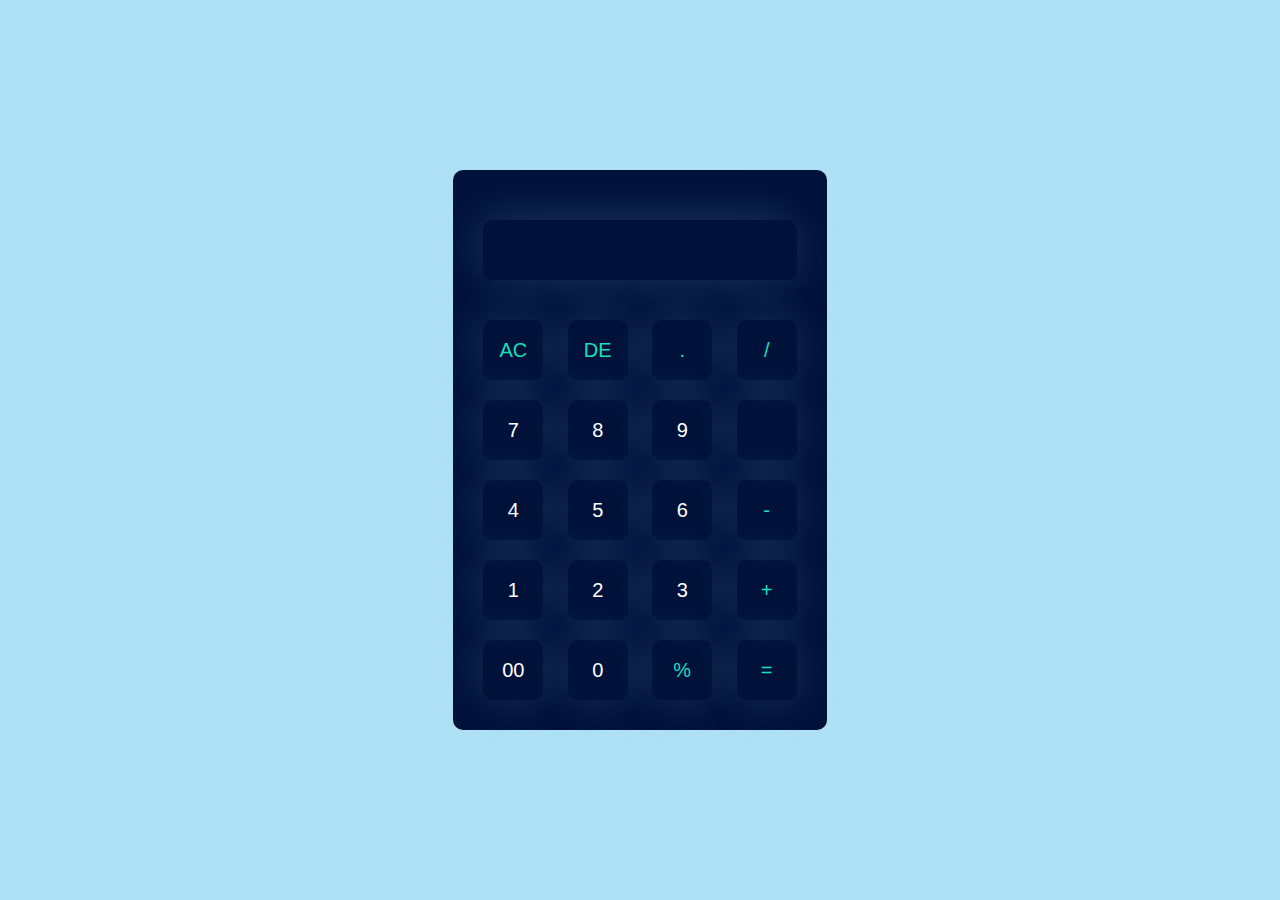
<file: calculator/index.html>
<!DOCTYPE html>
<html lang="en">
<head>
    <meta charset="UTF-8">
    <meta name="viewport" content="width=device-width, initial-scale=1.0">
    <link rel="stylesheet" href="style.css">
    <title>Calculator</title>
</head>
<body>
    <div class="container">
        <div class="calculator">
            <form>
                <div class="display">
                    <input type="text" name="display">
                </div>
                <div>
                    <input type="button" value="AC" onclick="display.value ='' " class="operator">
                    <input type="button" value="DE" onclick="display.value = display.value.toString().slice(0,-1)"class="operator">
                    <input type="button" value="." onclick="display.value ='.' "class="operator">
                    <input type="button" value="/" onclick="display.value +='/' "class="operator">
                </div>
                <div>
                    <input type="button" value="7" onclick="display.value +='7' ">
                    <input type="button" value="8" onclick="display.value +='8' ">
                    <input type="button" value="9" onclick="display.value +='9' ">
                    <input type="button" value="" onclick="display.value +='' "class="operator">
                </div>
                <div>
                    <input type="button" value="4" onclick="display.value +='4' ">
                    <input type="button" value="5" onclick="display.value +='5' ">
                    <input type="button" value="6" onclick="display.value +='6' ">
                    <input type="button" value="-" onclick="display.value +='-' "class="operator">
                </div>
                <div>
                    <input type="button" value="1" onclick="display.value +='1' ">
                    <input type="button" value="2" onclick="display.value +='2' ">
                    <input type="button" value="3" onclick="display.value +='3' ">
                    <input type="button" value="+" onclick="display.value +='+' "class="operator">
                </div>
                <div>
                    <input type="button" value="00" onclick="display.value +='00' ">
                    <input type="button" value="0" onclick="display.value +='0' ">
                    <input type="button" value="%" onclick="display.value +='%' "class="operator">
                    <input type="button" value="=" onclick="display.value = eval(display.value)" class="operator">
                </div>
            </form>
        </div>
    </div>
</body>
</html>
</file>
<file: calculator/style.css>
*{
    margin: 0;
    padding: 0;
    font-family: 'poppins',sans-serif;
    box-sizing: border-box;
}
.container{
    width: 100%;
    height: 100vh;
    background-color: rgb(174, 225, 245);
    display: flex;
    align-items: center;
    justify-content: center;
}

.calculator{
    background: #01123a;
    padding: 20px;
    border-radius: 10px;                                     
}
.calculator form input{
    border: 0;
    outline: 0;
    width: 60px;
    height: 60px;
    border-radius: 10px;
    box-shadow: -8px -8px 50px rgba(148, 211, 236, 0.1),5px 5px 50px rgba(163, 190, 236, 0.1);
    background: transparent;
    font-size: 20px;
    color: #fff;
    cursor: pointer;
    margin: 10px;
}

form .display{
    display: flex;
    justify-content: flex-end;
    margin: 20px 0;
}
.display input{
    text-align: right;
    flex: 1;
    font-size: 45px;
    box-shadow: none;
}
form input.operator{
    color: #17dfba;
}
</file>
